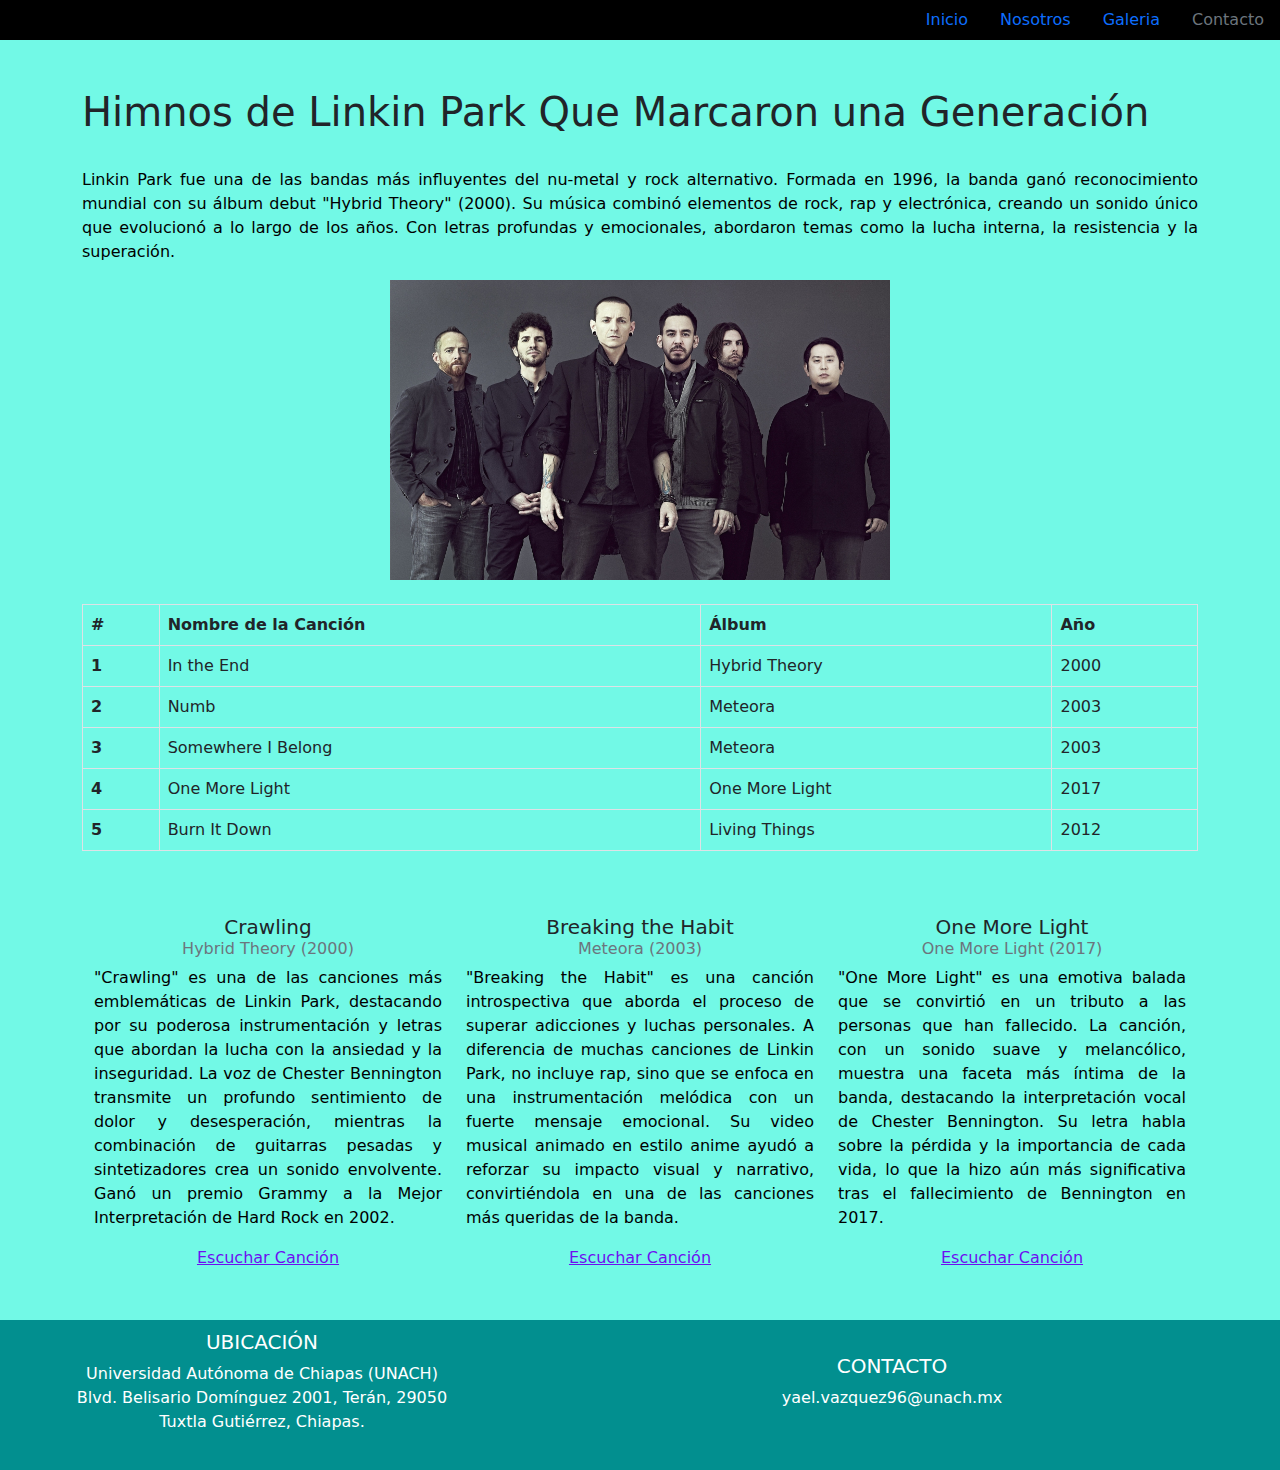
<file: index.html>
<!DOCTYPE html>
<html lang="en">
<head>
    <meta charset="UTF-8">
    <meta name="viewport" content="width=device-width, initial-scale=1.0">
    <link rel="stylesheet" href="CSS/style.css">
    <link rel="stylesheet" type="text/css" href="BOOTSTRAP/bootstrap.min.css">
    <script type="text/javascript" src="JS/bootstrap.min.js"></script>

    <title>Practica 9</title>
</head>
<body>
    <header>
        <nav>
            <ul class="nav justify-content-end">
                <li class="nav-item">
                  <a class="nav-link active" href="index.html">Inicio</a>
                </li>
                <li class="nav-item">
                  <a class="nav-link" href="nosotros.html">Nosotros</a>
                </li>
                <li class="nav-item">
                  <a class="nav-link" href="galeria.html">Galeria</a>
                </li>
                <li class="nav-item">
                  <a class="nav-link disabled" href="contacto.html" tabindex="-1" aria-disabled="true">Contacto</a>
                </li>
              </ul>
        </nav>
    </header>
    
    <article>
        <br><br>
        <div class="container">
            <h1>Himnos de Linkin Park Que Marcaron una Generación</h1><br>
            <p>Linkin Park fue una de las bandas más influyentes del nu-metal y rock alternativo. Formada en 1996, la banda ganó reconocimiento mundial con su álbum debut "Hybrid Theory" (2000). Su música combinó elementos de rock, rap y electrónica, creando un sonido único que evolucionó a lo largo de los años. Con letras profundas y emocionales, abordaron temas como la lucha interna, la resistencia y la superación.</p>

            <center><img src="IMAGENES/Linkin_Park.jpg" width="500px" height="300px"></center>
            <br>

            <table class="table table-bordered">
                <thead class="thead-dark">
                    <tr>
                        <th scope="col">#</th>
                        <th scope="col">Nombre de la Canción</th>
                        <th scope="col">Álbum</th>
                        <th scope="col">Año</th>
                    </tr>
                </thead>
                <tbody>
                    <tr>
                        <th scope="row">1</th>
                        <td>In the End</td>
                        <td>Hybrid Theory</td>
                        <td>2000</td>
                    </tr>
                    <tr>
                        <th scope="row">2</th>
                        <td>Numb</td>
                        <td>Meteora</td>
                        <td>2003</td>
                    </tr>
                    <tr>
                        <th scope="row">3</th>
                        <td>Somewhere I Belong</td>
                        <td>Meteora</td>
                        <td>2003</td>
                    </tr>
                    <tr>
                        <th scope="row">4</th>
                        <td>One More Light</td>
                        <td>One More Light</td>
                        <td>2017</td>
                    </tr>
                    <tr>
                        <th scope="row">5</th>
                        <td>Burn It Down</td>
                        <td>Living Things</td>
                        <td>2012</td>
                    </tr>
                </tbody>
            </table>
            <br><br>
            <div>
                <div class="container text-center">
                    <div class="row">
                      <div class="col-4">
                        <h5 class="card-title">Crawling</h5>
                        <h6 class="card-subtitle mb-2 text-muted">Hybrid Theory (2000)</h6>
                        <p>"Crawling" es una de las canciones más emblemáticas de Linkin Park, destacando por su poderosa instrumentación y letras que abordan la lucha con la ansiedad y la inseguridad. La voz de Chester Bennington transmite un profundo sentimiento de dolor y desesperación, mientras la combinación de guitarras pesadas y sintetizadores crea un sonido envolvente. Ganó un premio Grammy a la Mejor Interpretación de Hard Rock en 2002.</p>
                        <a href="https://www.youtube.com/watch?v=Gd9OhYroLN0" class="card-link">Escuchar Canción</a>
                      </div>

                      <div class="col-4">
                        <h5 class="card-title">Breaking the Habit</h5>
                        <h6 class="card-subtitle mb-2 text-muted">Meteora (2003)</h6>
                        <p>"Breaking the Habit" es una canción introspectiva que aborda el proceso de superar adicciones y luchas personales. A diferencia de muchas canciones de Linkin Park, no incluye rap, sino que se enfoca en una instrumentación melódica con un fuerte mensaje emocional. Su video musical animado en estilo anime ayudó a reforzar su impacto visual y narrativo, convirtiéndola en una de las canciones más queridas de la banda.</p>
                        <a href="https://www.youtube.com/watch?v=v2H4l9RpkwM" class="card-link">Escuchar Canción</a>
                      </div>

                      <div class="col-4">
                        <h5 class="card-title">One More Light</h5>
                        <h6 class="card-subtitle mb-2 text-muted">One More Light (2017)</h6>
                        <p>"One More Light" es una emotiva balada que se convirtió en un tributo a las personas que han fallecido. La canción, con un sonido suave y melancólico, muestra una faceta más íntima de la banda, destacando la interpretación vocal de Chester Bennington. Su letra habla sobre la pérdida y la importancia de cada vida, lo que la hizo aún más significativa tras el fallecimiento de Bennington en 2017.</p>
                        <a href="https://www.youtube.com/watch?v=Tm8LGxTLtQk" class="card-link">Escuchar Canción</a>
                      </div>

                  </div>
            </div>
        </div>
    </article>
    <footer>
        <table width="100%">
            <tr>
                <td width="40%">
                    <h5>UBICACIÓN</h5>
                    <p>Universidad Autónoma de Chiapas (UNACH) <br> Blvd. Belisario Domínguez 2001, Terán, 29050 <br>Tuxtla Gutiérrez, Chiapas.</p>
                </td>
                <td width="60%">
                    <h5>CONTACTO</h5>
                    <p id="Contacto">yael.vazquez96@unach.mx</p>
                </td>
            </tr>
        </table>
    </footer>
</body>
</html>
</file>
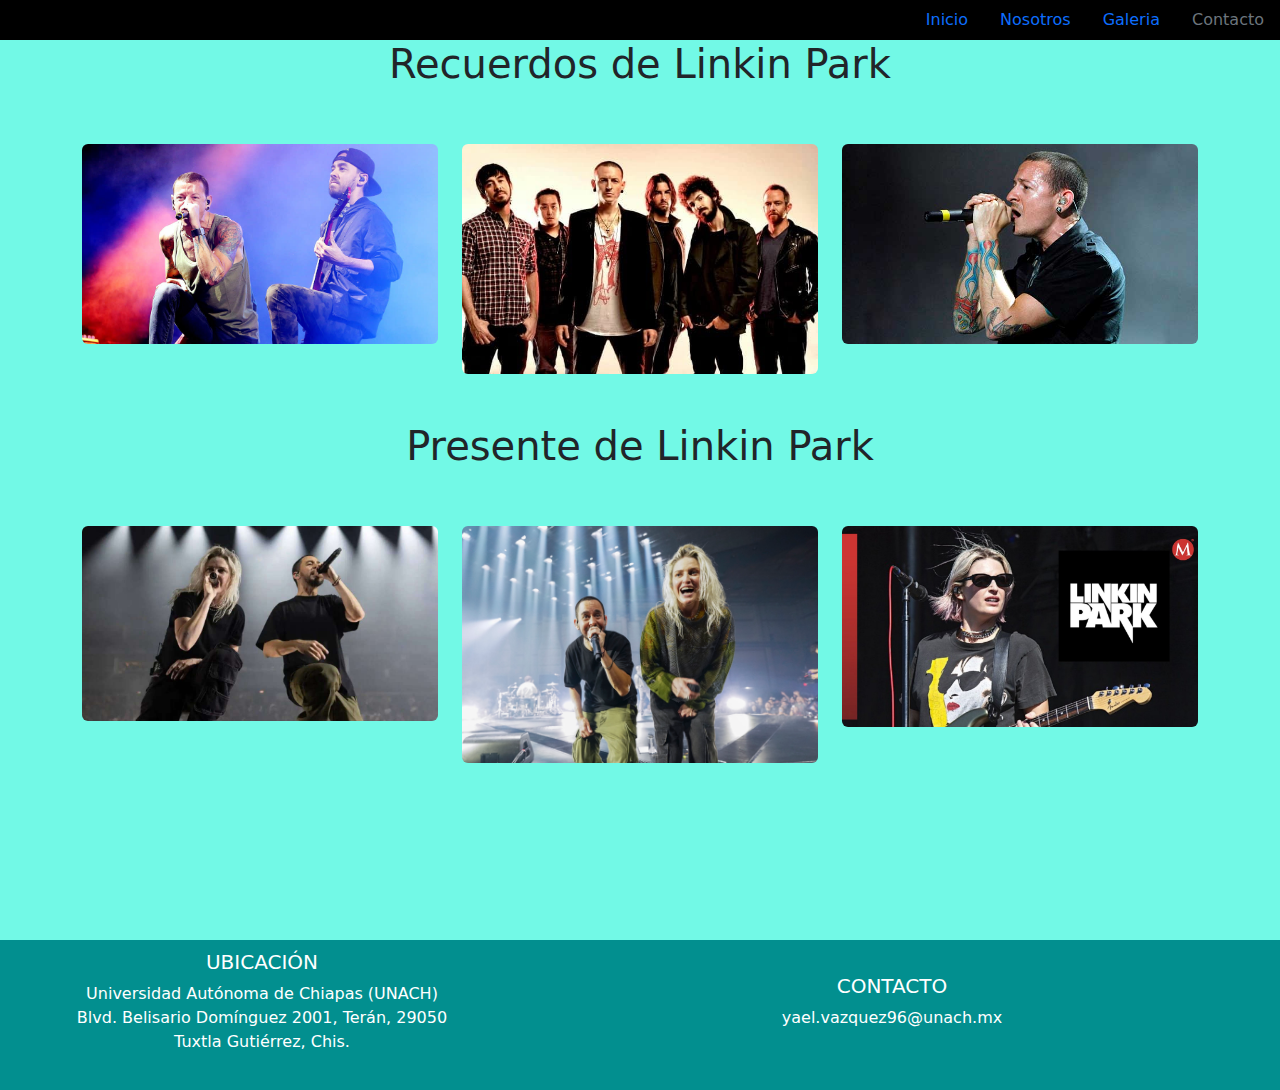
<file: galeria.html>
<!DOCTYPE html>
<html lang="en">
<head>
    <meta charset="UTF-8">
    <meta name="viewport" content="width=device-width, initial-scale=1.0">
    <link rel="stylesheet" href="CSS/style.css">
    <link rel="stylesheet" type="text/css" href="BOOTSTRAP/bootstrap.min.css">
    <script type="text/javascript" src="JS/bootstrap.min.js"></script>
    
    <title>Galeria</title>
</head>

<body>
    <header>
        <nav>
            <ul class="nav justify-content-end">
                <li class="nav-item">
                  <a class="nav-link active" href="index.html">Inicio</a>
                </li>
                <li class="nav-item">
                  <a class="nav-link" href="nosotros.html">Nosotros</a>
                </li>
                <li class="nav-item">
                  <a class="nav-link" href="galeria.html">Galeria</a>
                </li>
                <li class="nav-item">
                  <a class="nav-link disabled" href="#Contacto" tabindex="-1" aria-disabled="true">Contacto</a>
                </li>
              </ul>
        </nav>
    </header>

    <article>
      <div class="container">
        <h1 class="text-center">Recuerdos de Linkin Park</h1>
        <br><br>

        <div class="row text-center">
          <div class="col-lg-4 col-md-4 col-sm-12">
            <img src="IMAGENES/Pasado_1.jpg" class="img-fluid shadow-1-strong rounded" alt="Recuerdo 1">
          </div>
          <div class="col-lg-4 col-md-4 col-sm-12">
            <img src="IMAGENES/Pasado_2.jpg" class="img-fluid shadow-1-strong rounded" alt="Recuerdo 2">
          </div>
          <div class="col-lg-4 col-md-4 col-sm-12">
            <img src="IMAGENES/Pasado_3.jpg" class="img-fluid shadow-1-strong rounded" alt="Recuerdo 3">
          </div>
        </div>

        <br><br>

        <h1 class="text-center">Presente de Linkin Park</h1>
        <br><br>

        <div class="row text-center">
          <div class="col-lg-4 col-md-4 col-sm-12">
            <img src="IMAGENES/Presente_1.jpg" class="img-fluid shadow-1-strong rounded" alt="Presente 1">
          </div>
          <div class="col-lg-4 col-md-4 col-sm-12">
            <img src="IMAGENES/Presente_2.jpg" class="img-fluid shadow-1-strong rounded" alt="Presente 2">
          </div>
          <div class="col-lg-4 col-md-4 col-sm-12">
            <img src="IMAGENES/Presente_3.jpg" class="img-fluid shadow-1-strong rounded" alt="Presente 3">
          </div>
        </div>

      </div>
    </article>

    <footer>
      <table width="100%">
          <tr>
              <td width="40%">
                  <h5>UBICACIÓN</h5>
                  <p>Universidad Autónoma de Chiapas (UNACH) <br> Blvd. Belisario Domínguez 2001, Terán, 29050 <br>Tuxtla Gutiérrez, Chis.</p>
              </td>
              <td width="60%">
                  <h5>CONTACTO</h5>
                  <p id="Contacto">yael.vazquez96@unach.mx</p>
              </td>
          </tr>
      </table>
  </footer>
</body>
</html>
</file>
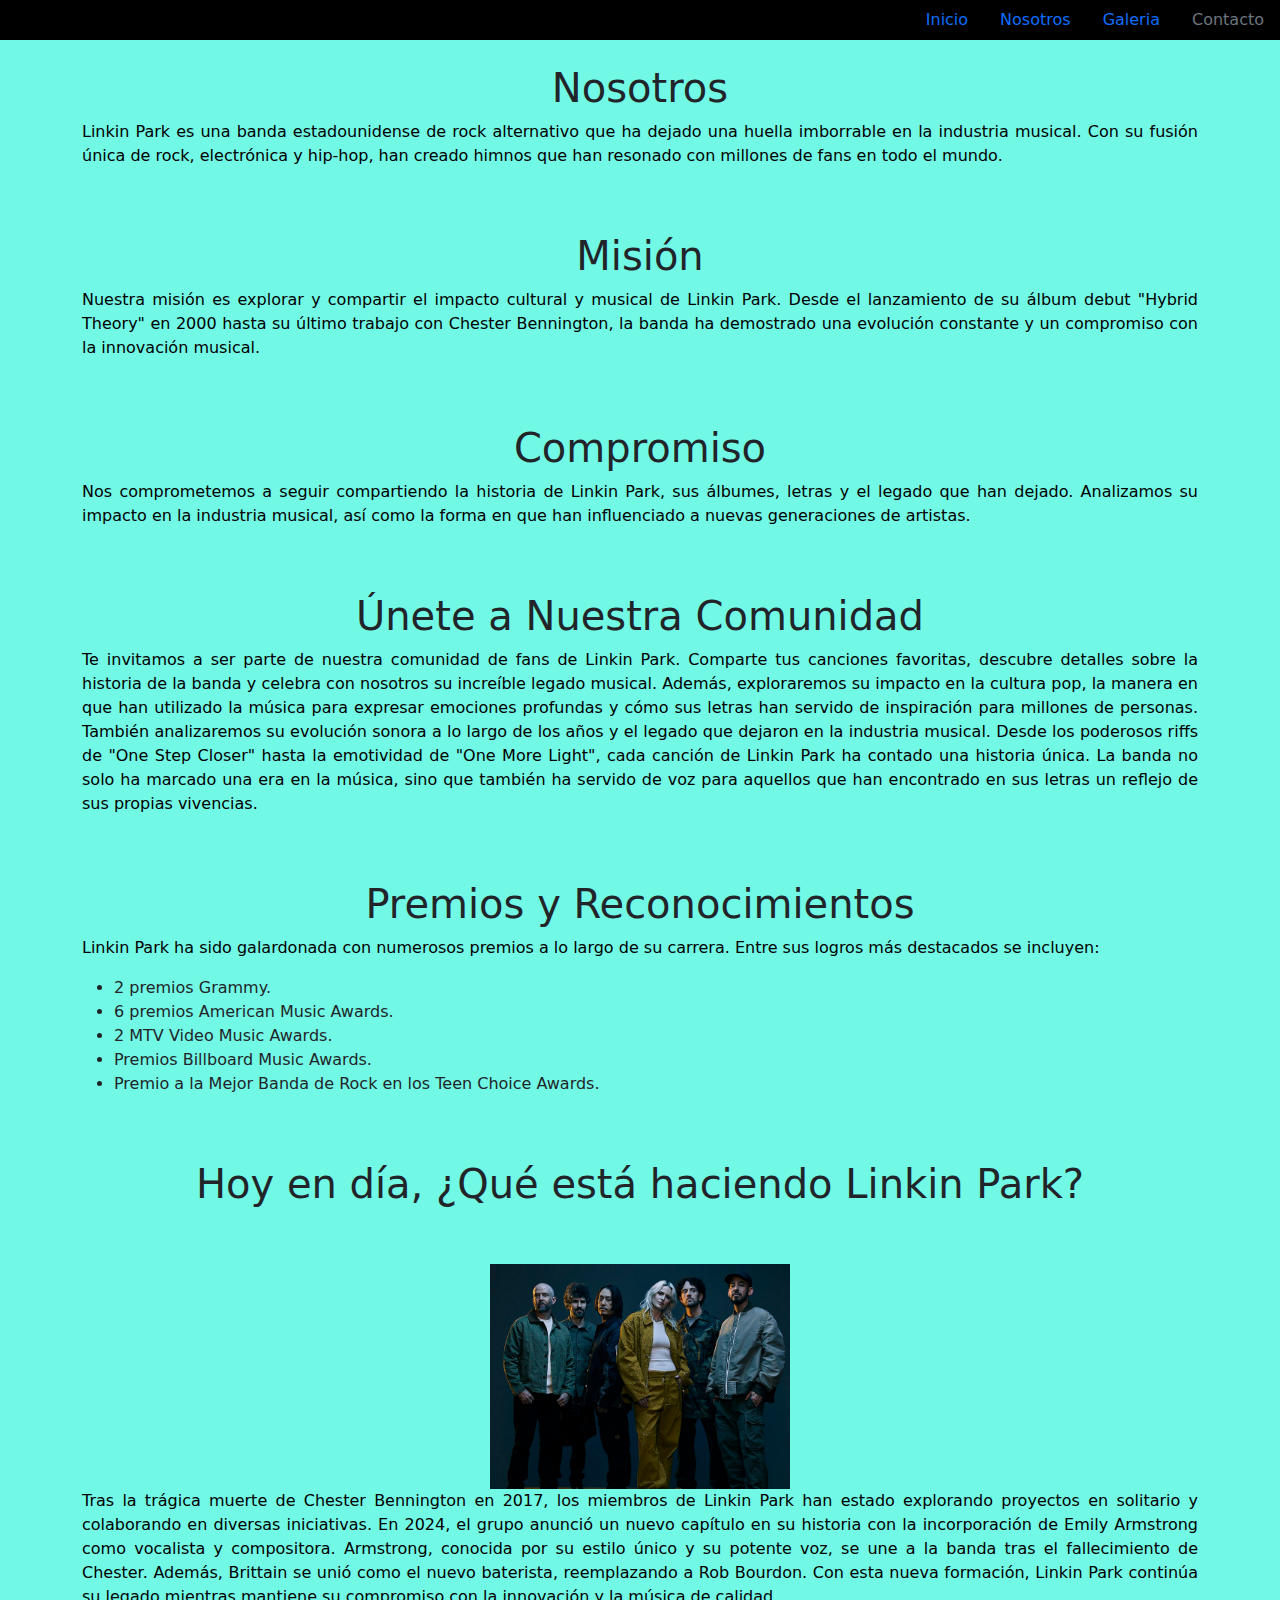
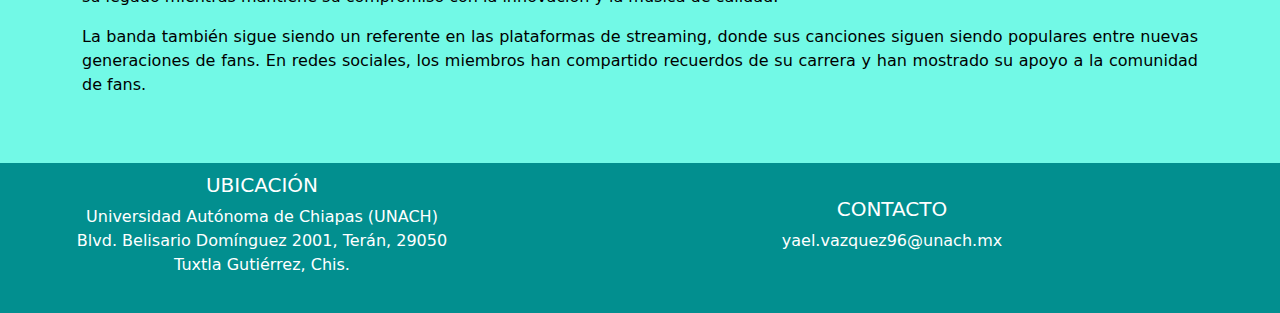
<file: nosotros.html>
<!DOCTYPE html>
<html lang="en">
<head>
    <meta charset="UTF-8">
    <meta name="viewport" content="width=device-width, initial-scale=1.0">
    <link rel="stylesheet" href="CSS/style.css">
    <link rel="stylesheet" type="text/css" href="BOOTSTRAP/bootstrap.min.css">
    <script type="text/javascript" src="JS/bootstrap.min.js"></script>
    
    <title>Nosotros</title>
</head>

<body>
    <header>
        <nav>
            <ul class="nav justify-content-end">
                <li class="nav-item">
                  <a class="nav-link active" href="index.html">Inicio</a>
                </li>
                <li class="nav-item">
                  <a class="nav-link" href="nosotros.html">Nosotros</a>
                </li>
                <li class="nav-item">
                  <a class="nav-link" href="galeria.html">Galeria</a>
                </li>
                <li class="nav-item">
                  <a class="nav-link disabled" href="#Contacto" tabindex="-1" aria-disabled="true">Contacto</a>
                </li>
              </ul>
        </nav>
    </header>

    <article>
      <div class="container">
        <br>
        <center><h1>Nosotros</h1></center>
        <p>Linkin Park es una banda estadounidense de rock alternativo que ha dejado una huella imborrable en la industria musical. Con su fusión única de rock, electrónica y hip-hop, han creado himnos que han resonado con millones de fans en todo el mundo.</p>

        <br><br>
        <center><h1>Misión</h1></center>
        <p>Nuestra misión es explorar y compartir el impacto cultural y musical de Linkin Park. Desde el lanzamiento de su álbum debut "Hybrid Theory" en 2000 hasta su último trabajo con Chester Bennington, la banda ha demostrado una evolución constante y un compromiso con la innovación musical.</p>

        <br><br>
        <center><h1>Compromiso</h1></center>
        <p>Nos comprometemos a seguir compartiendo la historia de Linkin Park, sus álbumes, letras y el legado que han dejado. Analizamos su impacto en la industria musical, así como la forma en que han influenciado a nuevas generaciones de artistas.</p>

        <br><br>
        <center><h1>Únete a Nuestra Comunidad</h1></center>
        <p>Te invitamos a ser parte de nuestra comunidad de fans de Linkin Park. Comparte tus canciones favoritas, descubre detalles sobre la historia de la banda y celebra con nosotros su increíble legado musical.
        Además, exploraremos su impacto en la cultura pop, la manera en que han utilizado la música para expresar emociones profundas y cómo sus letras han servido de inspiración para millones de personas. También analizaremos su evolución sonora a lo largo de los años y el legado que dejaron en la industria musical. Desde los poderosos riffs de "One Step Closer" hasta la emotividad de "One More Light", cada canción de Linkin Park ha contado una historia única. La banda no solo ha marcado una era en la música, sino que también ha servido de voz para aquellos que han encontrado en sus letras un reflejo de sus propias vivencias.
        </p>
 
        <br><br>
        <center><h1>Premios y Reconocimientos</h1></center>
        <p>Linkin Park ha sido galardonada con numerosos premios a lo largo de su carrera. Entre sus logros más destacados se incluyen:</p>
        <ul>
            <li>2 premios Grammy.</li>
            <li>6 premios American Music Awards.</li>
            <li>2 MTV Video Music Awards.</li>
            <li>Premios Billboard Music Awards.</li>
            <li>Premio a la Mejor Banda de Rock en los Teen Choice Awards.</li>
        </ul>

        <br><br>
        <center><h1>Hoy en día, ¿Qué está haciendo Linkin Park?</h1></center>

        <br><br>
        <center><img src="IMAGENES/Linkin_Park_2.jpg" alt="Linkin Park" style="width: 300px; height: auto;"></center>
        
        <p>Tras la trágica muerte de Chester Bennington en 2017, los miembros de Linkin Park han estado explorando proyectos en solitario y colaborando en diversas iniciativas. En 2024, el grupo anunció un nuevo capítulo en su historia con la incorporación de Emily Armstrong como vocalista y compositora. Armstrong, conocida por su estilo único y su potente voz, se une a la banda tras el fallecimiento de Chester. Además, Brittain se unió como el nuevo baterista, reemplazando a Rob Bourdon. Con esta nueva formación, Linkin Park continúa su legado mientras mantiene su compromiso con la innovación y la música de calidad.</p>

        <p>La banda también sigue siendo un referente en las plataformas de streaming, donde sus canciones siguen siendo populares entre nuevas generaciones de fans. En redes sociales, los miembros han compartido recuerdos de su carrera y han mostrado su apoyo a la comunidad de fans.</p>

      </div>
    </article>

    <footer>
      <table width="100%">
          <tr>
              <td width="40%">
                  <h5>UBICACIÓN</h5>
                  <p>Universidad Autónoma de Chiapas (UNACH) <br> Blvd. Belisario Domínguez 2001, Terán, 29050  <br>Tuxtla Gutiérrez, Chis.</p>
              </td>
              <td width="60%">
                  <h5>CONTACTO</h5>
                  <p id="Contacto">yael.vazquez96@unach.mx</p>
              </td>
          </tr>
      </table>

  </footer>
</body>
</html>
</file>
<file: CSS/style.css>
*{
    margin: 0;
    padding: 0;
}
nav{
    background-color: black;
    color: white;
}
article {
    background-color: rgba(79, 247, 224, 0.805);
    width: 100%;
    min-height: 100vh; 
    padding-bottom: 50px; 
}

footer {
    background-color: rgb(2, 143, 143);
    width: 100%;
    height: 150px;
    color: white;
    box-sizing: border-box;
    text-align: center;
    padding: 10px;
    position: relative; 
}
div p{
    color: black;
    text-align: justify;
}
div a{
    color:rgb(109, 14, 241)
}
</file>
